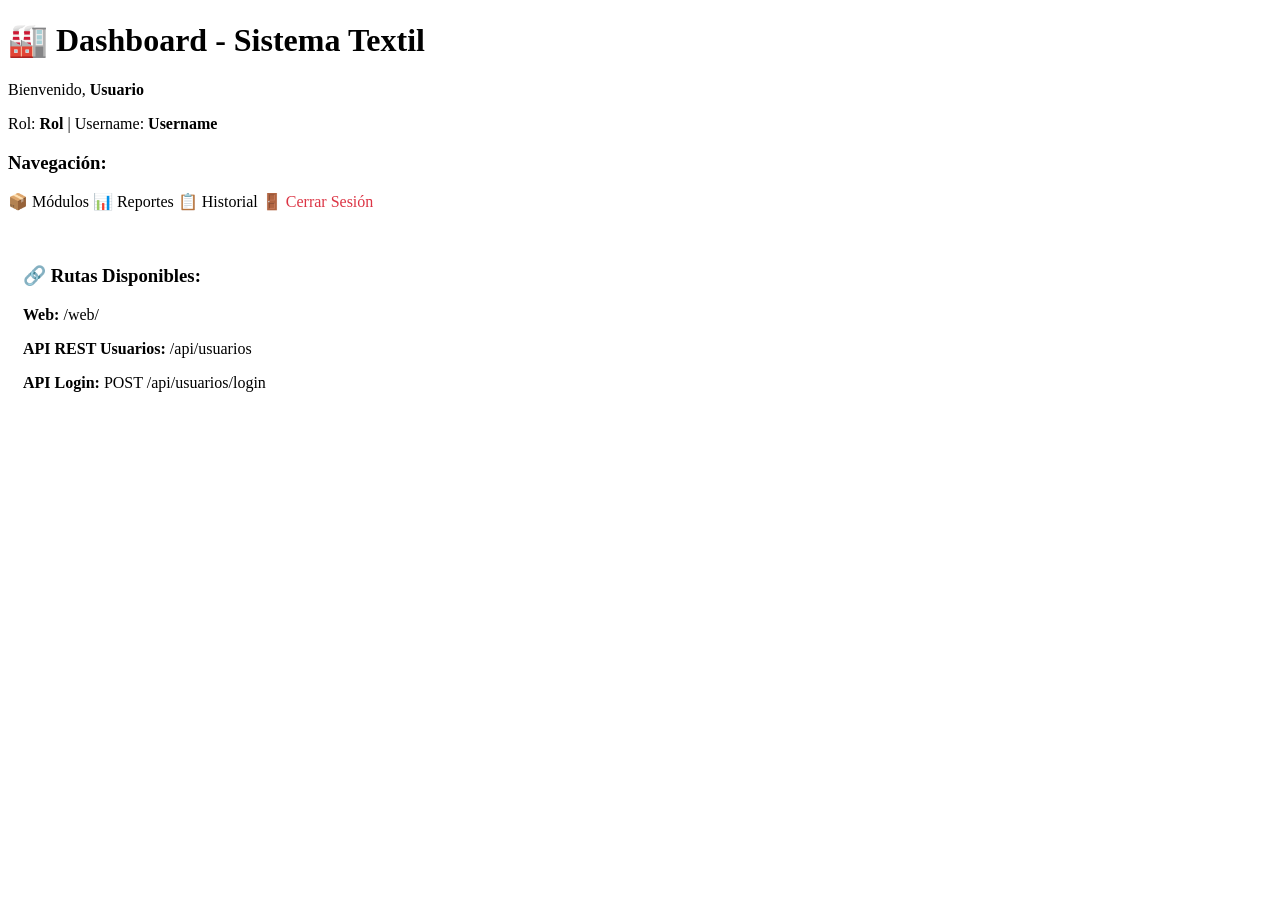
<file: Sistema-Textil/src/main/resources/templates/dashboard.html>
<!DOCTYPE html>
<html xmlns:th="http://www.thymeleaf.org">
<head>
    <meta charset="UTF-8">
    <title>Dashboard - Sistema Textil</title>
    <link rel="stylesheet" th:href="@{/css/style.css}">
    
</head>
<body class="dashboard-body">
    <div class="header">
        <h1>🏭 Dashboard - Sistema Textil</h1>
        <p>Bienvenido, <strong th:text="${usuario.nombreCompleto}">Usuario</strong></p>
        <p>Rol: <strong th:text="${usuario.rol}">Rol</strong> | Username: <strong th:text="${usuario.username}">Username</strong></p>
    </div>
    
    <div class="nav">
        <h3>Navegación:</h3>
        <a th:href="@{/web/modulos}">📦 Módulos</a>
        <a th:href="@{/web/reportes}">📊 Reportes</a>
        <a th:href="@{/web/historial-reportes}">📋 Historial</a>
        <a th:href="@{/web/logout}" style="color: #dc3545;">🚪 Cerrar Sesión</a>
    </div>

    <div style="margin-top: 20px; padding: 15px; background: white; border-radius: 10px;">
        <h3>🔗 Rutas Disponibles:</h3>
        <p><strong>Web:</strong> <a th:href="@{/web/}">/web/</a></p>
        <p><strong>API REST Usuarios:</strong> <a th:href="@{/api/usuarios}">/api/usuarios</a></p>
        <p><strong>API Login:</strong> POST /api/usuarios/login</p>
    </div>
</body>
</html>
</file>
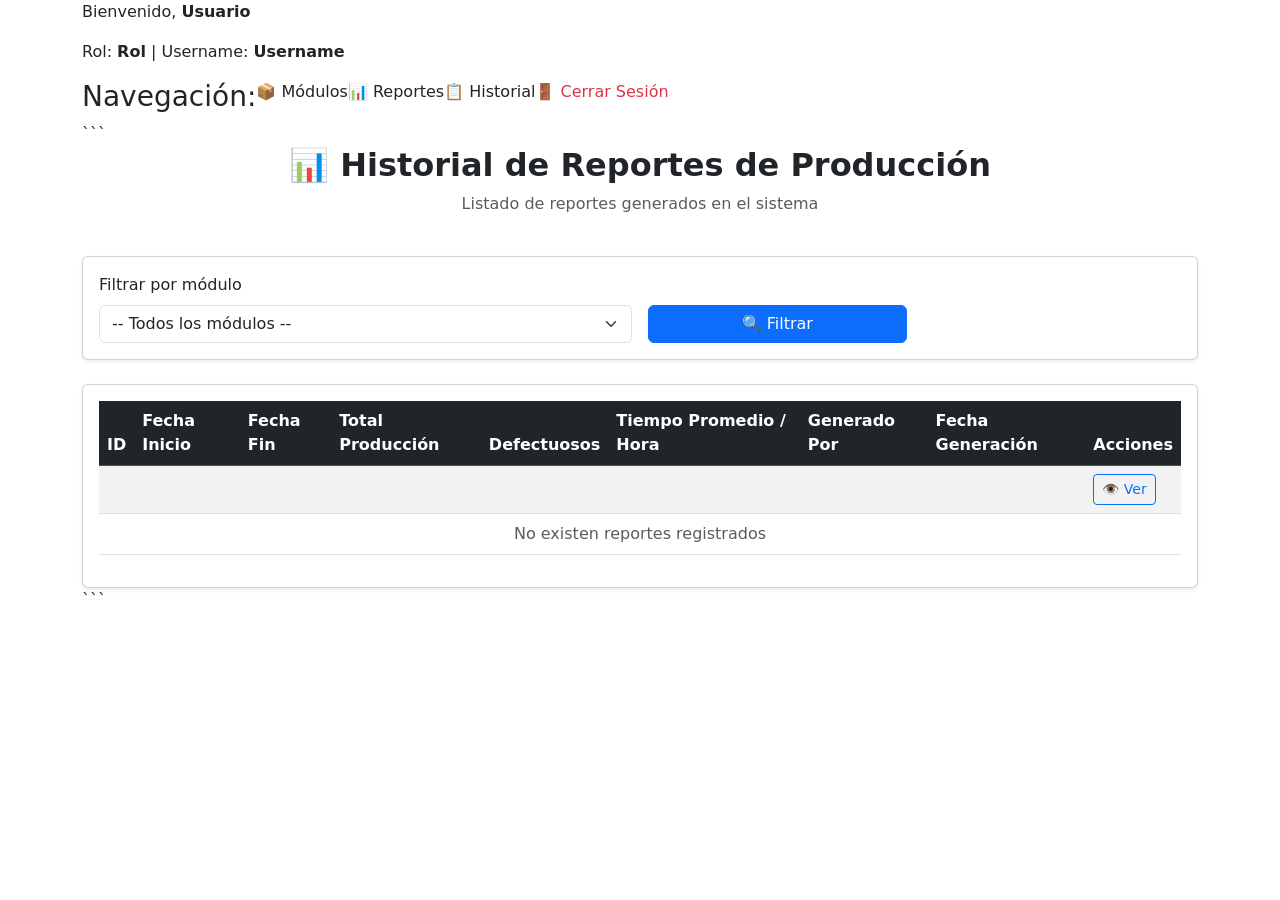
<file: Sistema-Textil/src/main/resources/templates/historial-reportes.html>
<!DOCTYPE html>
<html lang="es" xmlns:th="http://www.thymeleaf.org">
<head>
    <meta charset="UTF-8">
    <title>Historial de Reportes</title>
    <link rel="stylesheet" th:href="@{/css/style.css}">
    <link rel="stylesheet" href="https://cdnjs.cloudflare.com/ajax/libs/font-awesome/6.4.0/css/all.min.css">
    <!-- Bootstrap CSS -->
    <link href="https://cdn.jsdelivr.net/npm/bootstrap@5.3.2/dist/css/bootstrap.min.css" rel="stylesheet">
</head>
<body class="dashboard-body">

    <div class="container">
        <div class="header">
            <p>Bienvenido, <strong th:text="${usuario.nombreCompleto}">Usuario</strong></p>
            <p>Rol: <strong th:text="${usuario.rol}">Rol</strong> | Username: <strong th:text="${usuario.username}">Username</strong></p>
        </div>
        
        <div class="nav">
            <h3>Navegación:</h3>
            <a th:href="@{/web/modulos}">📦 Módulos</a>
            <a th:href="@{/web/reportes}">📊 Reportes</a>
            <a th:href="@{/web/historial-reportes}">📋 Historial</a>
            <a th:href="@{/web/logout}" style="color: #dc3545;">🚪 Cerrar Sesión</a>
        </div>

    ```
        <!-- Título -->
        <div class="row mb-4">
            <div class="col">
                <h2 class="text-center fw-bold">📊 Historial de Reportes de Producción</h2>
                <p class="text-center text-muted">Listado de reportes generados en el sistema</p>
            </div>
        </div>

        <!-- Filtro por módulo -->
        <div class="card mb-4 shadow-sm">
            <div class="card-body">
                <form th:action="@{/reportes}" method="get" class="row g-3 align-items-end">
                    <div class="col-md-6">
                        <label class="form-label">Filtrar por módulo</label>
                        <select name="moduloId" class="form-select">
                            <option value="">-- Todos los módulos --</option>
                            <option th:each="m : ${modulos}"
                                    th:value="${m.id}"
                                    th:text="${m.nombreModulo}">
                            </option>
                        </select>
                    </div>
                    <div class="col-md-3">
                        <button type="submit" class="btn btn-primary w-100">🔍 Filtrar</button>
                    </div>
                </form>
            </div>
        </div>

    <!-- Tabla de reportes -->
    <div class="card shadow-sm">
        <div class="card-body">
            <div class="table-responsive">
                <table class="table table-striped table-hover align-middle">
                    <thead class="table-dark">
                        <tr>
                            <th>ID</th>
                            <th>Fecha Inicio</th>
                            <th>Fecha Fin</th>
                            <th>Total Producción</th>
                            <th>Defectuosos</th>
                            <th>Tiempo Promedio / Hora</th>
                            <th>Generado Por</th>
                            <th>Fecha Generación</th>
                            <th>Acciones</th>
                        </tr>
                    </thead>
                    <tbody>
                        <tr th:each="reporte : ${reportes}">
                            <td th:text="${reporte.id}"></td>
                            <td th:text="${reporte.fechaInicio}"></td>
                            <td th:text="${reporte.fechaFin}"></td>
                            <td th:text="${reporte.totalProduccion}"></td>
                            <td th:text="${reporte.totalDefectuosos}"></td>
                            <td th:text="${reporte.tiempoPromedioHora}"></td>
                            <td th:text="${reporte.generadoPor != null ? reporte.generadoPor.nombreCompleto : 'Sistema'}"></td>
                            <td th:text="${#temporals.format(reporte.generadoEn, 'dd/MM/yyyy HH:mm')}"></td>
                            <td>
                                <a th:href="@{/reportes/{id}(id=${reporte.id})}" class="btn btn-sm btn-outline-primary">👁 Ver</a>
                            </td>
                        </tr>
                        <tr th:if="${#lists.isEmpty(reportes)}">
                            <td colspan="9" class="text-center text-muted">No existen reportes registrados</td>
                        </tr>
                    </tbody>
                </table>
            </div>
        </div>
    </div>
    ```

</div>

<!-- Bootstrap JS -->

<script src="https://cdn.jsdelivr.net/npm/bootstrap@5.3.2/dist/js/bootstrap.bundle.min.js"></script>

</body>
</html>
</file>
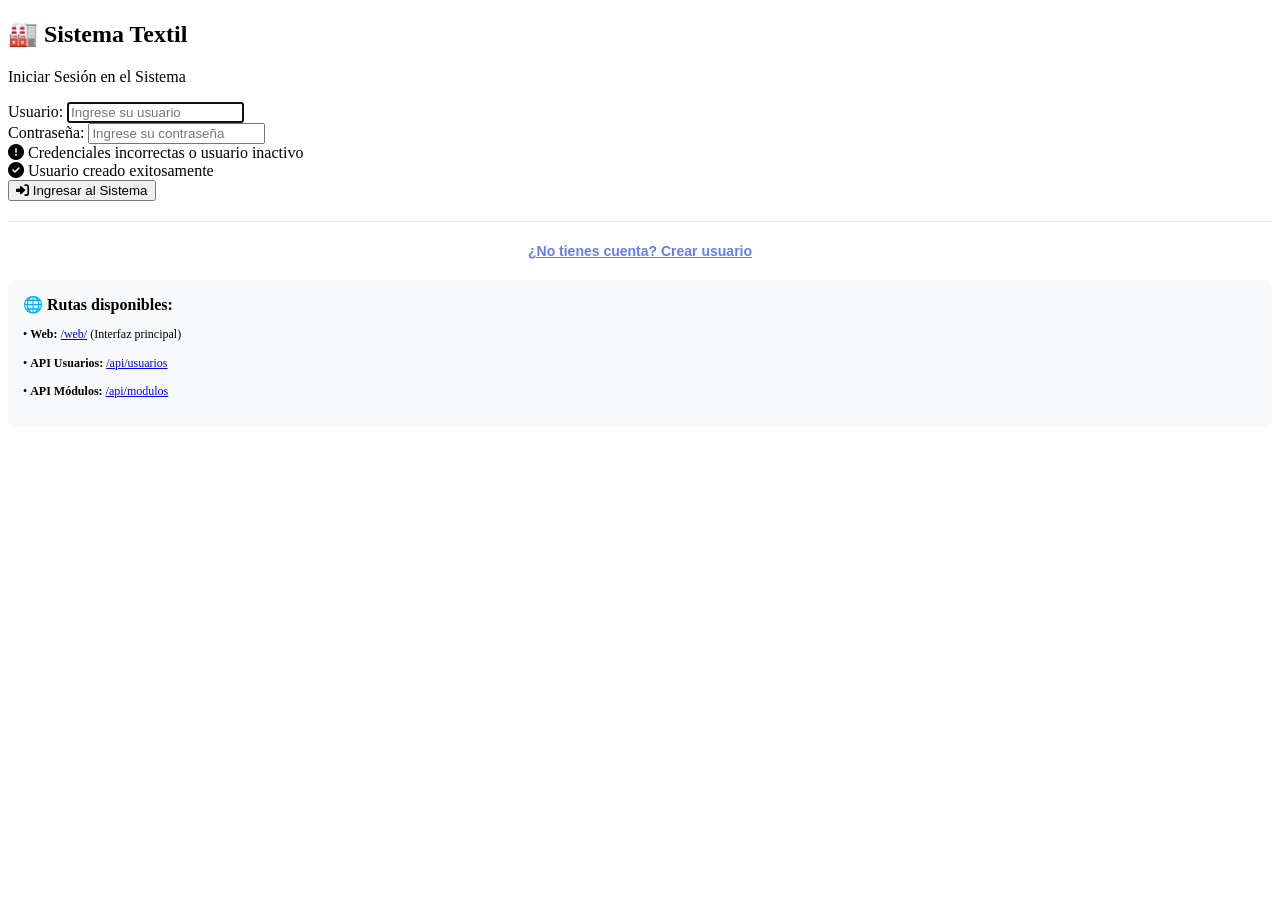
<file: Sistema-Textil/src/main/resources/templates/login-page.html>
<!DOCTYPE html>
<html xmlns:th="http://www.thymeleaf.org">
<head>
    <meta charset="UTF-8">
    <meta name="viewport" content="width=device-width, initial-scale=1.0">
    <title>Sistema Textil - Login</title>
    <link rel="stylesheet" th:href="@{/css/style.css}">
    <link rel="stylesheet" href="https://cdnjs.cloudflare.com/ajax/libs/font-awesome/6.4.0/css/all.min.css">
    <style>
        .toggle-form {
            text-align: center;
            margin-top: 20px;
            padding-top: 20px;
            border-top: 1px solid #e8e8e8;
        }
        
        .toggle-btn {
            background: none;
            border: none;
            color: #667eea;
            cursor: pointer;
            font-size: 14px;
            text-decoration: underline;
            font-weight: 600;
        }
        
        .toggle-btn:hover {
            color: #764ba2;
        }
        
        .form-hidden {
            display: none;
        }
        
        .form-visible {
            display: block;
            animation: slideDown 0.3s ease-out;
        }
        
        @keyframes slideDown {
            from {
                opacity: 0;
                transform: translateY(-10px);
            }
            to {
                opacity: 1;
                transform: translateY(0);
            }
        }
        
        .password-strength {
            margin-top: 5px;
            font-size: 12px;
        }
        
        .strength-weak { color: #dc3545; }
        .strength-medium { color: #ffc107; }
        .strength-strong { color: #28a745; }
    </style>
</head>
<body class="login-body">
    <div class="login-container">
        <div class="login-card">
            <h2>🏭 Sistema Textil</h2>
            <p class="subtitle" id="form-subtitle">Iniciar Sesión en el Sistema</p>
            
            <!-- ✅ Formulario de Login -->
            <form id="login-form" th:action="@{/web/login}" method="post" autocomplete="on" class="form-visible">
                <div class="form-group">
                    <label for="username">Usuario:</label>
                    <input type="text" id="username" name="username" required class="form-control" 
                           placeholder="Ingrese su usuario" autocomplete="username">
                </div>
                
                <div class="form-group">
                    <label for="password">Contraseña:</label>
                    <input type="password" id="password" name="password" required class="form-control" 
                           placeholder="Ingrese su contraseña" autocomplete="current-password">
                </div>
                
                <div th:if="${param.error}" class="alert alert-error">
                    <i class="fas fa-exclamation-circle"></i>
                    <span th:text="${#strings.replace(param.error[0], '+', ' ')}">Credenciales incorrectas o usuario inactivo</span>
                </div>
                
                <div th:if="${param.registroSuccess}" class="alert alert-success">
                    <i class="fas fa-check-circle"></i>
                    <span th:text="${#strings.replace(param.registroSuccess[0], '+', ' ')}">Usuario creado exitosamente</span>
                </div>
                
                <button type="submit" class="btn btn-primary">
                    <i class="fas fa-sign-in-alt"></i> Ingresar al Sistema
                </button>
            </form>

            <!-- ✅ Formulario de Registro -->
            <form id="register-form" th:action="@{/web/registrar}" method="post" autocomplete="on" class="form-hidden">
                <div class="form-group">
                    <label for="reg-username">Usuario:</label>
                    <input type="text" id="reg-username" name="username" required class="form-control" 
                           placeholder="Crear nombre de usuario" autocomplete="username" minlength="3" maxlength="50">
                    <small style="color: #6c757d; font-size: 12px;">Mínimo 3 caracteres</small>
                </div>
                
                <div class="form-group">
                    <label for="reg-password">Contraseña:</label>
                    <input type="password" id="reg-password" name="password" required class="form-control" 
                           placeholder="Crear contraseña segura" autocomplete="new-password" minlength="4">
                    <div id="password-strength" class="password-strength"></div>
                    <small style="color: #6c757d; font-size: 12px;">Mínimo 4 caracteres</small>
                </div>

                <div class="form-group">
                    <label for="reg-nombre">Nombre Completo:</label>
                    <input type="text" id="reg-nombre" name="nombreCompleto" required class="form-control" 
                           placeholder="Ingrese su nombre completo" autocomplete="name" maxlength="150">
                </div>

                <div class="form-group">
                    <label for="reg-rol">Rol:</label>
                    <select id="reg-rol" name="rol" required class="form-control">
                        <option value="">Seleccione un rol</option>
                        <option value="SUPERVISOR">👨‍💼 Supervisor</option>
                        <option value="ADMIN">👑 Administrador</option>
                    </select>
                    <small style="color: #6c757d; font-size: 12px;">Los administradores tienen acceso completo</small>
                </div>

                <div th:if="${param.registroError}" class="alert alert-error">
                    <i class="fas fa-exclamation-circle"></i>
                    <span th:text="${#strings.replace(param.registroError[0], '+', ' ')}">Error en el registro</span>
                </div>

                <button type="submit" class="btn btn-success">
                    <i class="fas fa-user-plus"></i> Crear Usuario
                </button>
            </form>

            <!-- ✅ Toggle entre formularios -->
            <div class="toggle-form">
                <button type="button" id="toggle-btn" class="toggle-btn">
                    ¿No tienes cuenta? Crear usuario
                </button>
            </div>

            <div class="demo-credentials" style="margin-top: 20px; padding: 15px; background: #f8f9fa; border-radius: 8px;">
                <strong>🌐 Rutas disponibles:</strong>
                <div style="font-size: 12px; line-height: 1.4;">
                    <p>• <strong>Web:</strong> <a href="/web/">/web/</a> (Interfaz principal)</p>
                    <p>• <strong>API Usuarios:</strong> <a href="/api/usuarios">/api/usuarios</a></p>
                    <p>• <strong>API Módulos:</strong> <a href="/api/modulos">/api/modulos</a></p>
                </div>
            </div>
        </div>
    </div>

    <script>
        document.addEventListener('DOMContentLoaded', function() {
            const loginForm = document.getElementById('login-form');
            const registerForm = document.getElementById('register-form');
            const toggleBtn = document.getElementById('toggle-btn');
            const formSubtitle = document.getElementById('form-subtitle');
            const passwordInput = document.getElementById('reg-password');
            const passwordStrength = document.getElementById('password-strength');
            
            let isLoginForm = true;

            // Función para alternar entre formularios
            function toggleForms() {
                if (isLoginForm) {
                    // Cambiar a registro
                    loginForm.classList.remove('form-visible');
                    loginForm.classList.add('form-hidden');
                    registerForm.classList.remove('form-hidden');
                    registerForm.classList.add('form-visible');
                    toggleBtn.textContent = '¿Ya tienes cuenta? Iniciar sesión';
                    formSubtitle.textContent = 'Crear Nueva Cuenta';
                    isLoginForm = false;
                    // Focus en el primer campo del registro
                    document.getElementById('reg-username').focus();
                } else {
                    // Cambiar a login
                    registerForm.classList.remove('form-visible');
                    registerForm.classList.add('form-hidden');
                    loginForm.classList.remove('form-hidden');
                    loginForm.classList.add('form-visible');
                    toggleBtn.textContent = '¿No tienes cuenta? Crear usuario';
                    formSubtitle.textContent = 'Iniciar Sesión en el Sistema';
                    isLoginForm = true;
                    // Focus en el primer campo del login
                    document.getElementById('username').focus();
                }
                
                // Limpiar mensajes al cambiar de formulario
                clearMessages();
            }

            // Función para limpiar mensajes
            function clearMessages() {
                // Esto limpiará los parámetros de la URL en una implementación real
                // Por ahora, simplemente ocultamos los mensajes visualmente
                const alerts = document.querySelectorAll('.alert');
                alerts.forEach(alert => {
                    alert.style.display = 'none';
                });
            }

            // Función para verificar fortaleza de contraseña
            function checkPasswordStrength(password) {
                if (!password) {
                    passwordStrength.textContent = '';
                    return;
                }
                
                let strength = 0;
                if (password.length >= 4) strength++;
                if (password.length >= 6) strength++;
                if (/[A-Z]/.test(password)) strength++;
                if (/[0-9]/.test(password)) strength++;
                if (/[^A-Za-z0-9]/.test(password)) strength++;
                
                let strengthText = '';
                let strengthClass = '';
                
                if (strength <= 2) {
                    strengthText = 'Débil';
                    strengthClass = 'strength-weak';
                } else if (strength <= 4) {
                    strengthText = 'Media';
                    strengthClass = 'strength-medium';
                } else {
                    strengthText = 'Fuerte';
                    strengthClass = 'strength-strong';
                }
                
                passwordStrength.textContent = `Fortaleza: ${strengthText}`;
                passwordStrength.className = `password-strength ${strengthClass}`;
            }

            // Event Listeners
            toggleBtn.addEventListener('click', toggleForms);

            // Verificación de contraseña en tiempo real
            if (passwordInput) {
                passwordInput.addEventListener('input', function() {
                    checkPasswordStrength(this.value);
                });
            }

            // Validación de formulario de login
            loginForm.addEventListener('submit', function(e) {
                const submitBtn = this.querySelector('button[type="submit"]');
                const username = document.getElementById('username').value.trim();
                const password = document.getElementById('password').value;
                
                if (!username || !password) {
                    e.preventDefault();
                    return;
                }
                
                submitBtn.disabled = true;
                submitBtn.innerHTML = '<i class="fas fa-spinner fa-spin"></i> Ingresando...';
                
                setTimeout(() => {
                    submitBtn.disabled = false;
                    submitBtn.innerHTML = '<i class="fas fa-sign-in-alt"></i> Ingresar al Sistema';
                }, 3000);
            });

            // Validación de formulario de registro
            registerForm.addEventListener('submit', function(e) {
                const submitBtn = this.querySelector('button[type="submit"]');
                const username = document.getElementById('reg-username').value.trim();
                const password = document.getElementById('reg-password').value;
                const nombre = document.getElementById('reg-nombre').value.trim();
                const rol = document.getElementById('reg-rol').value;
                
                // Validaciones básicas
                if (username.length < 3) {
                    e.preventDefault();
                    alert('El usuario debe tener al menos 3 caracteres');
                    return;
                }
                
                if (password.length < 4) {
                    e.preventDefault();
                    alert('La contraseña debe tener al menos 4 caracteres');
                    return;
                }
                
                if (!nombre) {
                    e.preventDefault();
                    alert('El nombre completo es obligatorio');
                    return;
                }
                
                if (!rol) {
                    e.preventDefault();
                    alert('Debe seleccionar un rol');
                    return;
                }
                
                submitBtn.disabled = true;
                submitBtn.innerHTML = '<i class="fas fa-spinner fa-spin"></i> Creando usuario...';
                
                setTimeout(() => {
                    submitBtn.disabled = false;
                    submitBtn.innerHTML = '<i class="fas fa-user-plus"></i> Crear Usuario';
                }, 3000);
            });

            // Focus inicial
            if (loginForm.classList.contains('form-visible')) {
                document.getElementById('username').focus();
            }

            // Limpiar URL parameters (simulación)
            function cleanURL() {
                if (window.history.replaceState && window.location.search) {
                    const cleanURL = window.location.protocol + "//" + window.location.host + window.location.pathname;
                    window.history.replaceState({}, document.title, cleanURL);
                }
            }
            
            // Limpiar URL después de 5 segundos
            setTimeout(cleanURL, 5000);
        });
    </script>
</body>
</html>
</file>
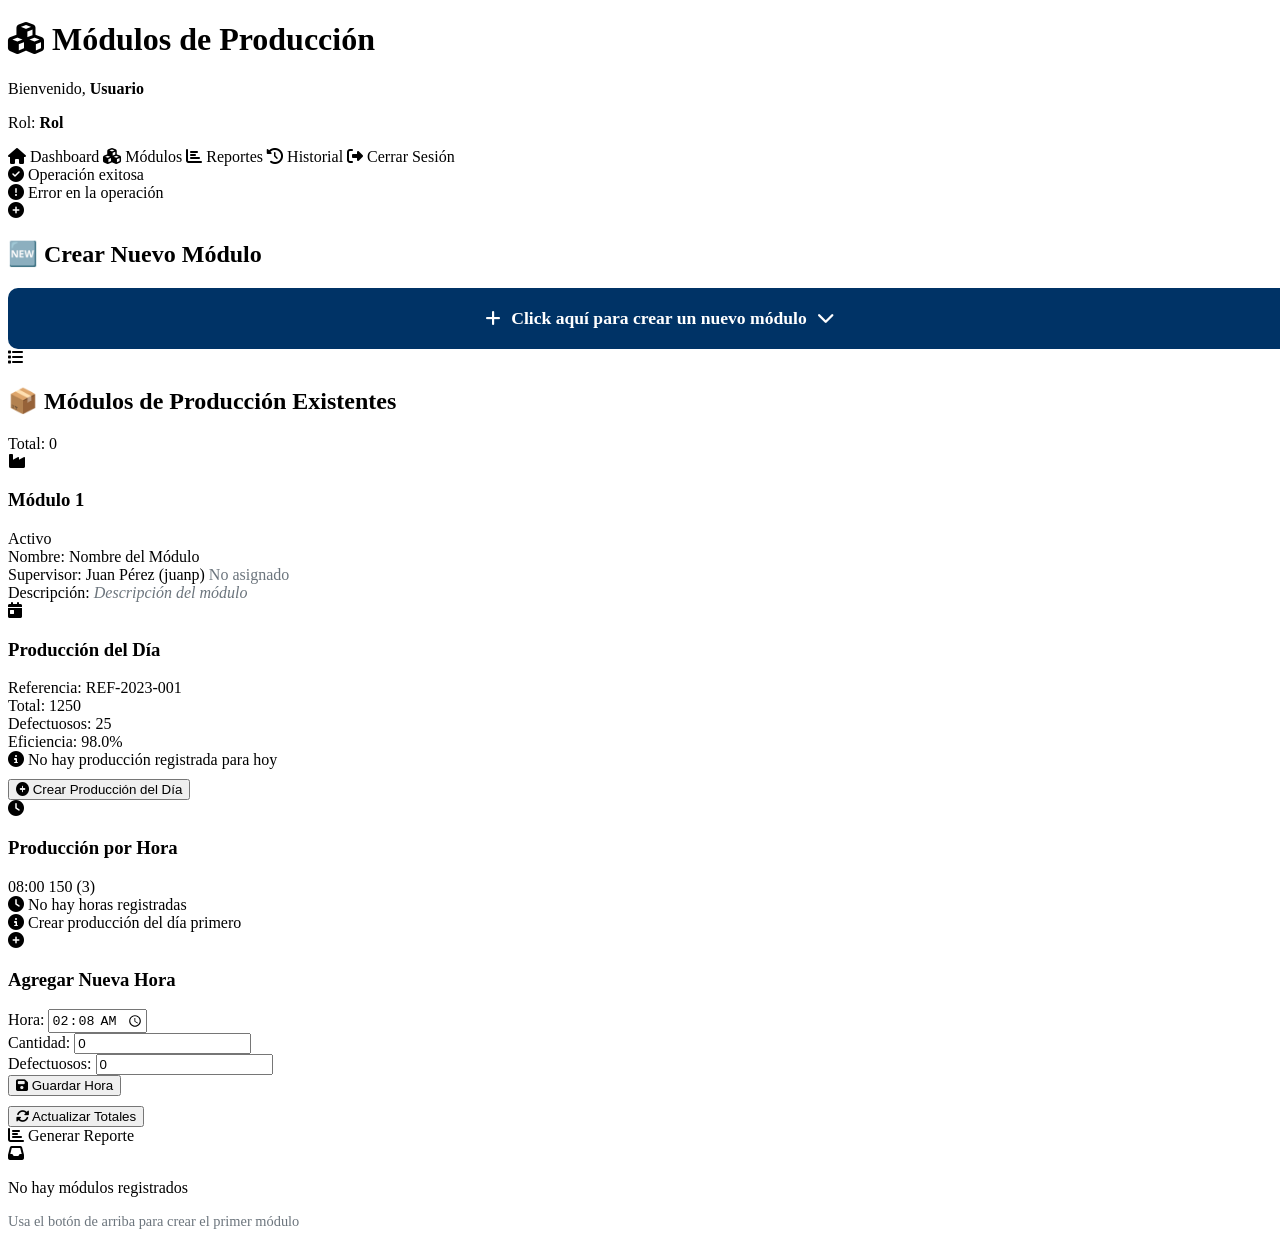
<file: Sistema-Textil/src/main/resources/templates/modulos.html>
<!DOCTYPE html>
<html xmlns:th="http://www.thymeleaf.org">
<head>
    <meta charset="UTF-8">
    <title>Módulos - Sistema Textil</title>
    <link rel="stylesheet" th:href="@{/css/style.css}">
    <link rel="stylesheet" href="https://cdnjs.cloudflare.com/ajax/libs/font-awesome/6.4.0/css/all.min.css">
</head>
<body class="dashboard-body">
    <div class="container">
        <!-- 🧭 Encabezado -->
        <div class="header">
            <h1><i class="fas fa-cubes"></i> Módulos de Producción</h1>
            <div class="user-info">
                <p>Bienvenido, <strong th:text="${usuario.nombreCompleto}">Usuario</strong></p>
                <p>Rol: <strong th:text="${usuario.rol}">Rol</strong></p>
            </div>
        </div>

        <!-- 🔗 Navegación -->
        <div class="nav">
            <a th:href="@{/web/dashboard}"><i class="fas fa-home"></i> Dashboard</a>
            <a th:href="@{/web/modulos}" class="active"><i class="fas fa-cubes"></i> Módulos</a>
            <a th:href="@{/web/reportes}"><i class="fas fa-chart-bar"></i> Reportes</a>
            <a th:href="@{/web/historial-reportes}"><i class="fas fa-history"></i> Historial</a>
            <a th:href="@{/web/logout}" class="logout"><i class="fas fa-sign-out-alt"></i> Cerrar Sesión</a>
        </div>

        <!-- ✅ Mensajes -->
        <div th:if="${param.success}" class="alert alert-success">
            <i class="fas fa-check-circle"></i>
            <span th:text="${#strings.replace(param.success[0], '+', ' ')}">Operación exitosa</span>
        </div>
        <div th:if="${param.error}" class="alert alert-error">
            <i class="fas fa-exclamation-circle"></i>
            <span th:text="${#strings.replace(param.error[0], '+', ' ')}">Error en la operación</span>
        </div>

        <!-- ➕ BOTÓN CON FORMULARIO DENTRO -->
        <div class="card">
            <div class="card-header">
                <i class="fas fa-plus-circle"></i>
                <h2>🆕 Crear Nuevo Módulo</h2>
            </div>
            <div class="card-body">
                <!-- Botón que CONTIENE el formulario -->
                <div class="expandable-button">
                    <input type="checkbox" id="create-module-toggle" class="toggle-checkbox">
                    <label for="create-module-toggle" class="toggle-button">
                        <i class="fas fa-plus"></i> 
                        <span>Click aquí para crear un nuevo módulo</span>
                        <i class="fas fa-chevron-down toggle-arrow"></i>
                    </label>
                    
                    <!-- Formulario DENTRO del botón -->
                    <div class="toggle-content">
                        <div style="padding: 20px; background: #f8f9fa; border-radius: 8px; margin-top: 15px;">
                            <h3 style="color: #003366; margin-bottom: 20px;">
                                <i class="fas fa-industry"></i> Formulario de Creación de Módulo
                            </h3>
                            
                            <form th:action="@{/web/modulos/crear}" method="post">
                                <div class="form-row">
                                    <div class="form-group">
                                        <label for="numeroModulo">Número de Módulo *:</label>
                                        <input type="number" id="numeroModulo" name="numeroModulo" 
                                               required class="form-control" min="1" max="100"
                                               placeholder="Ej: 1, 2, 3...">
                                        <small class="text-muted">Número único identificador</small>
                                    </div>
                                    
                                    <div class="form-group">
                                        <label for="nombreModulo">Nombre del Módulo *:</label>
                                        <input type="text" id="nombreModulo" name="nombreModulo" 
                                               required class="form-control" maxlength="100"
                                               placeholder="Ej: Corte, Confección, Acabado">
                                        <small class="text-muted">Nombre descriptivo del área</small>
                                    </div>
                                    
                                    <div class="form-group">
                                        <label for="supervisorId">Supervisor:</label>
                                        <select id="supervisorId" name="supervisorId" class="form-control">
                                            <option value="">-- Seleccionar Supervisor --</option>
                                            <option th:each="supervisor : ${supervisores}" 
                                                    th:value="${supervisor.id}"
                                                    th:text="${supervisor.nombreCompleto} + ' (' + ${supervisor.username} + ')'">
                                                Supervisor
                                            </option>
                                        </select>
                                        <small class="text-muted" th:if="${#lists.isEmpty(supervisores)}" style="color: #dc3545;">
                                            No hay supervisores disponibles. Crea usuarios con rol SUPERVISOR primero.
                                        </small>
                                        <small class="text-muted" th:if="${not #lists.isEmpty(supervisores)}">
                                            Opcional - puede asignarse después
                                        </small>
                                    </div>
                                </div>
                                
                                <div class="form-group">
                                    <label for="descripcion">Descripción:</label>
                                    <textarea id="descripcion" name="descripcion" class="form-control" 
                                              rows="3" maxlength="500"
                                              placeholder="Describe las funciones y responsabilidades de este módulo..."></textarea>
                                    <small class="text-muted">Opcional - máximo 500 caracteres</small>
                                </div>
                                
                                <div class="form-actions">
                                    <button type="submit" class="btn btn-success">
                                        <i class="fas fa-save"></i> Crear Módulo
                                    </button>
                                    <button type="reset" class="btn btn-warning">
                                        <i class="fas fa-undo"></i> Limpiar
                                    </button>
                                    <label for="create-module-toggle" class="btn btn-secondary" style="cursor: pointer;">
                                        <i class="fas fa-times"></i> Cerrar
                                    </label>
                                </div>
                            </form>
                        </div>
                    </div>
                </div>
            </div>
        </div>

        <!-- 🧾 Tarjeta principal de módulos existentes -->
        <div class="card">
            <div class="card-header">
                <i class="fas fa-list"></i>
                <h2>📦 Módulos de Producción Existentes</h2>
                <span class="module-status active" th:text="'Total: ' + ${#lists.size(modulosCompletos)}">Total: 0</span>
            </div>

            <div class="card-body">
                <div class="modules-grid">
                    <!-- 🔁 Recorre todos los módulos -->
                    <div th:each="moduloInfo : ${modulosCompletos}" class="module-card">
                        
                        <!-- 🏭 Datos del Módulo -->
                        <div class="module-section">
                            <div class="section-header">
                                <i class="fas fa-industry"></i>
                                <h3>Módulo <span th:text="${moduloInfo.modulo.numeroModulo}">1</span></h3>
                                <span class="module-status active">Activo</span>
                            </div>
                            <div class="module-info">
                                <div class="info-row">
                                    <span class="info-label">Nombre:</span>
                                    <span class="info-value" th:text="${moduloInfo.modulo.nombreModulo}">Nombre del Módulo</span>
                                </div>
                                <div class="info-row">
                                    <span class="info-label">Supervisor:</span>
                                    <span class="info-value" th:if="${moduloInfo.supervisor != null}" 
                                          th:text="${moduloInfo.supervisor.nombreCompleto} + ' (' + ${moduloInfo.supervisor.username} + ')'">Juan Pérez (juanp)</span>
                                    <span class="info-value" th:if="${moduloInfo.supervisor == null}" style="color: #6c757d;">
                                        No asignado
                                    </span>
                                </div>
                                <div class="info-row">
                                    <span class="info-label">Descripción:</span>
                                    <span class="info-value" th:text="${moduloInfo.modulo.descripcion ?: 'Sin descripción'}" 
                                          style="color: #6c757d; font-style: italic;">
                                        Descripción del módulo
                                    </span>
                                </div>
                            </div>
                        </div>

                        <!-- 📅 Producción del Día -->
                        <div class="module-section">
                            <div class="section-header">
                                <i class="fas fa-calendar-day"></i>
                                <h3>Producción del Día</h3>
                            </div>
                            <div class="production-info">
                                <div th:if="${moduloInfo.produccionDia != null}">
                                    <div class="info-row">
                                        <span class="info-label">Referencia:</span>
                                        <span class="info-value" th:text="${moduloInfo.produccionDia.referencia}">REF-2023-001</span>
                                    </div>
                                    <div class="stats-row">
                                        <div class="stat-item">
                                            <span class="stat-label">Total:</span>
                                            <span class="stat-value production" th:text="${moduloInfo.produccionDia.produccionTotal}">1250</span>
                                        </div>
                                        <div class="stat-item">
                                            <span class="stat-label">Defectuosos:</span>
                                            <span class="stat-value defects" th:text="${moduloInfo.produccionDia.defectuososTotal}">25</span>
                                        </div>
                                        <div class="stat-item">
                                            <span class="stat-label">Eficiencia:</span>
                                            <span class="stat-value efficiency" 
                                                  th:text="${(moduloInfo.produccionDia.produccionTotal > 0) ? 
                                                  #numbers.formatDecimal(
                                                      (moduloInfo.produccionDia.produccionTotal - moduloInfo.produccionDia.defectuososTotal) / moduloInfo.produccionDia.produccionTotal * 100, 
                                                  1, 1) : '0.0'} + '%'">98.0%</span>
                                        </div>
                                    </div>
                                </div>
                                <div th:if="${moduloInfo.produccionDia == null}" class="no-production">
                                    <i class="fas fa-info-circle"></i>
                                    <span>No hay producción registrada para hoy</span>
                                    <form th:action="@{/web/modulos/{id}/crear-produccion-dia(id=${moduloInfo.modulo.id})}" method="post" style="margin-top:10px;">
                                        <button type="submit" class="btn btn-warning btn-small">
                                            <i class="fas fa-plus-circle"></i> Crear Producción del Día
                                        </button>
                                    </form>
                                </div>
                            </div>
                        </div>

                        <!-- ⏱️ Producción por Hora -->
                        <div class="module-section">
                            <div class="section-header">
                                <i class="fas fa-clock"></i>
                                <h3>Producción por Hora</h3>
                            </div>
                            <div class="hourly-production">
                                <div th:if="${moduloInfo.produccionDia != null}">
                                    <div th:if="${not #lists.isEmpty(moduloInfo.produccionesHora)}" class="hours-list">
                                        <div th:each="hora : ${moduloInfo.produccionesHora}" class="hour-item">
                                            <span class="hour-time" th:text="${#temporals.format(hora.hora, 'HH:mm')}">08:00</span>
                                            <span class="hour-production" th:text="${hora.cantidad}">150</span>
                                            <span class="hour-defects" th:text="'(' + ${hora.defectuosos} + ')'">(3)</span>
                                        </div>
                                    </div>
                                    <div th:if="${#lists.isEmpty(moduloInfo.produccionesHora)}" class="no-hours">
                                        <i class="fas fa-clock"></i>
                                        <span>No hay horas registradas</span>
                                    </div>
                                </div>
                                <div th:if="${moduloInfo.produccionDia == null}" class="no-production-data">
                                    <i class="fas fa-info-circle"></i>
                                    <span>Crear producción del día primero</span>
                                </div>
                            </div>
                        </div>

                        <!-- ➕ Agregar Nueva Hora -->
                        <div class="module-section" th:if="${moduloInfo.produccionDia != null}">
                            <div class="section-header">
                                <i class="fas fa-plus-circle"></i>
                                <h3>Agregar Nueva Hora</h3>
                            </div>
                            <div class="add-hour-form">
                                <form th:action="@{/web/modulos/{id}/agregar-hora(id=${moduloInfo.modulo.id})}" method="post">
                                    <div class="form-row">
                                        <div class="form-group">
                                            <label for="hora">Hora:</label>
                                            <input type="time" id="hora" name="hora" th:value="${horaActual}" required class="form-control-small">
                                        </div>
                                        <div class="form-group">
                                            <label for="cantidad">Cantidad:</label>
                                            <input type="number" id="cantidad" name="cantidad" min="0" value="0" required class="form-control-small">
                                        </div>
                                        <div class="form-group">
                                            <label for="defectuosos">Defectuosos:</label>
                                            <input type="number" id="defectuosos" name="defectuosos" min="0" value="0" required class="form-control-small">
                                        </div>
                                    </div>
                                    <div class="action-buttons">
                                        <button type="submit" class="btn btn-primary btn-small">
                                            <i class="fas fa-save"></i> Guardar Hora
                                        </button>
                                    </div>
                                </form>

                                <form th:action="@{/web/modulos/{id}/actualizar-totales(id=${moduloInfo.modulo.id})}" method="post" style="margin-top:10px;">
                                    <button type="submit" class="btn btn-success btn-small">
                                        <i class="fas fa-sync-alt"></i> Actualizar Totales
                                    </button>
                                </form>

                                <a th:href="@{/web/modulos/{id}/generar-reporte(id=${moduloInfo.modulo.id})}" 
                                   class="btn btn-warning btn-small" style="margin-top:8px; width:100%;">
                                    <i class="fas fa-chart-bar"></i> Generar Reporte
                                </a>
                            </div>
                        </div>
                    </div>

                    <!-- 📭 Si no hay módulos -->
                    <div th:if="${#lists.isEmpty(modulosCompletos)}" class="no-modules">
                        <i class="fas fa-inbox"></i>
                        <p>No hay módulos registrados</p>
                        <p style="color: #6c757d; font-size: 0.9rem; margin-top: 10px;">
                            Usa el botón de arriba para crear el primer módulo
                        </p>
                    </div>
                </div>
            </div>
        </div>
    </div>

    <!-- 🕓 Script para funcionalidades -->
    <script>
        document.addEventListener('DOMContentLoaded', function() {
            // Hora automática
            const now = new Date();
            const hours = now.getHours().toString().padStart(2, '0');
            const minutes = now.getMinutes().toString().padStart(2, '0');
            document.querySelectorAll('input[type="time"]').forEach(input => {
                input.value = hours + ':' + minutes;
            });

            // Validación de defectuosos
            document.querySelectorAll('input[name="defectuosos"]').forEach(input => {
                input.addEventListener('change', function() {
                    const cantidad = this.closest('.form-row').querySelector('input[name="cantidad"]').value;
                    if (parseInt(this.value) > parseInt(cantidad)) {
                        this.value = cantidad;
                        alert('Los defectuosos no pueden ser mayores que la cantidad total');
                    }
                });
            });

            // Validación del formulario de creación
            const createModuleForm = document.querySelector('.toggle-content form');
            if (createModuleForm) {
                createModuleForm.addEventListener('submit', function(e) {
                    const numeroModulo = document.getElementById('numeroModulo').value;
                    const nombreModulo = document.getElementById('nombreModulo').value.trim();
                    
                    if (!numeroModulo || numeroModulo < 1) {
                        e.preventDefault();
                        alert('El número de módulo debe ser mayor a 0');
                        return;
                    }
                    
                    if (!nombreModulo) {
                        e.preventDefault();
                        alert('El nombre del módulo es obligatorio');
                        return;
                    }
                    
                    // Mostrar loading
                    const submitBtn = this.querySelector('button[type="submit"]');
                    submitBtn.disabled = true;
                    submitBtn.innerHTML = '<i class="fas fa-spinner fa-spin"></i> Creando...';
                });
            }
        });
    </script>

    <style>
        .expandable-button {
            width: 100%;
        }
        
        .toggle-checkbox {
            display: none;
        }
        
        .toggle-button {
            display: flex;
            align-items: center;
            justify-content: center;
            gap: 10px;
            background: #003366;
            color: white;
            padding: 20px;
            border-radius: 10px;
            cursor: pointer;
            text-align: center;
            font-weight: 600;
            font-size: 1.1rem;
            transition: all 0.3s ease;
            border: none;
            width: 100%;
        }
        
        .toggle-button:hover {
            background: #002244;
            transform: translateY(-2px);
        }
        
        .toggle-arrow {
            transition: transform 0.3s ease;
        }
        
        .toggle-checkbox:checked + .toggle-button .toggle-arrow {
            transform: rotate(180deg);
        }
        
        .toggle-content {
            max-height: 0;
            overflow: hidden;
            transition: max-height 0.5s ease;
        }
        
        .toggle-checkbox:checked ~ .toggle-content {
            max-height: 1000px;
        }
        
        .text-muted {
            color: #6c757d !important;
            font-size: 0.85rem;
        }
    </style>
</body>
</html>
</file>
